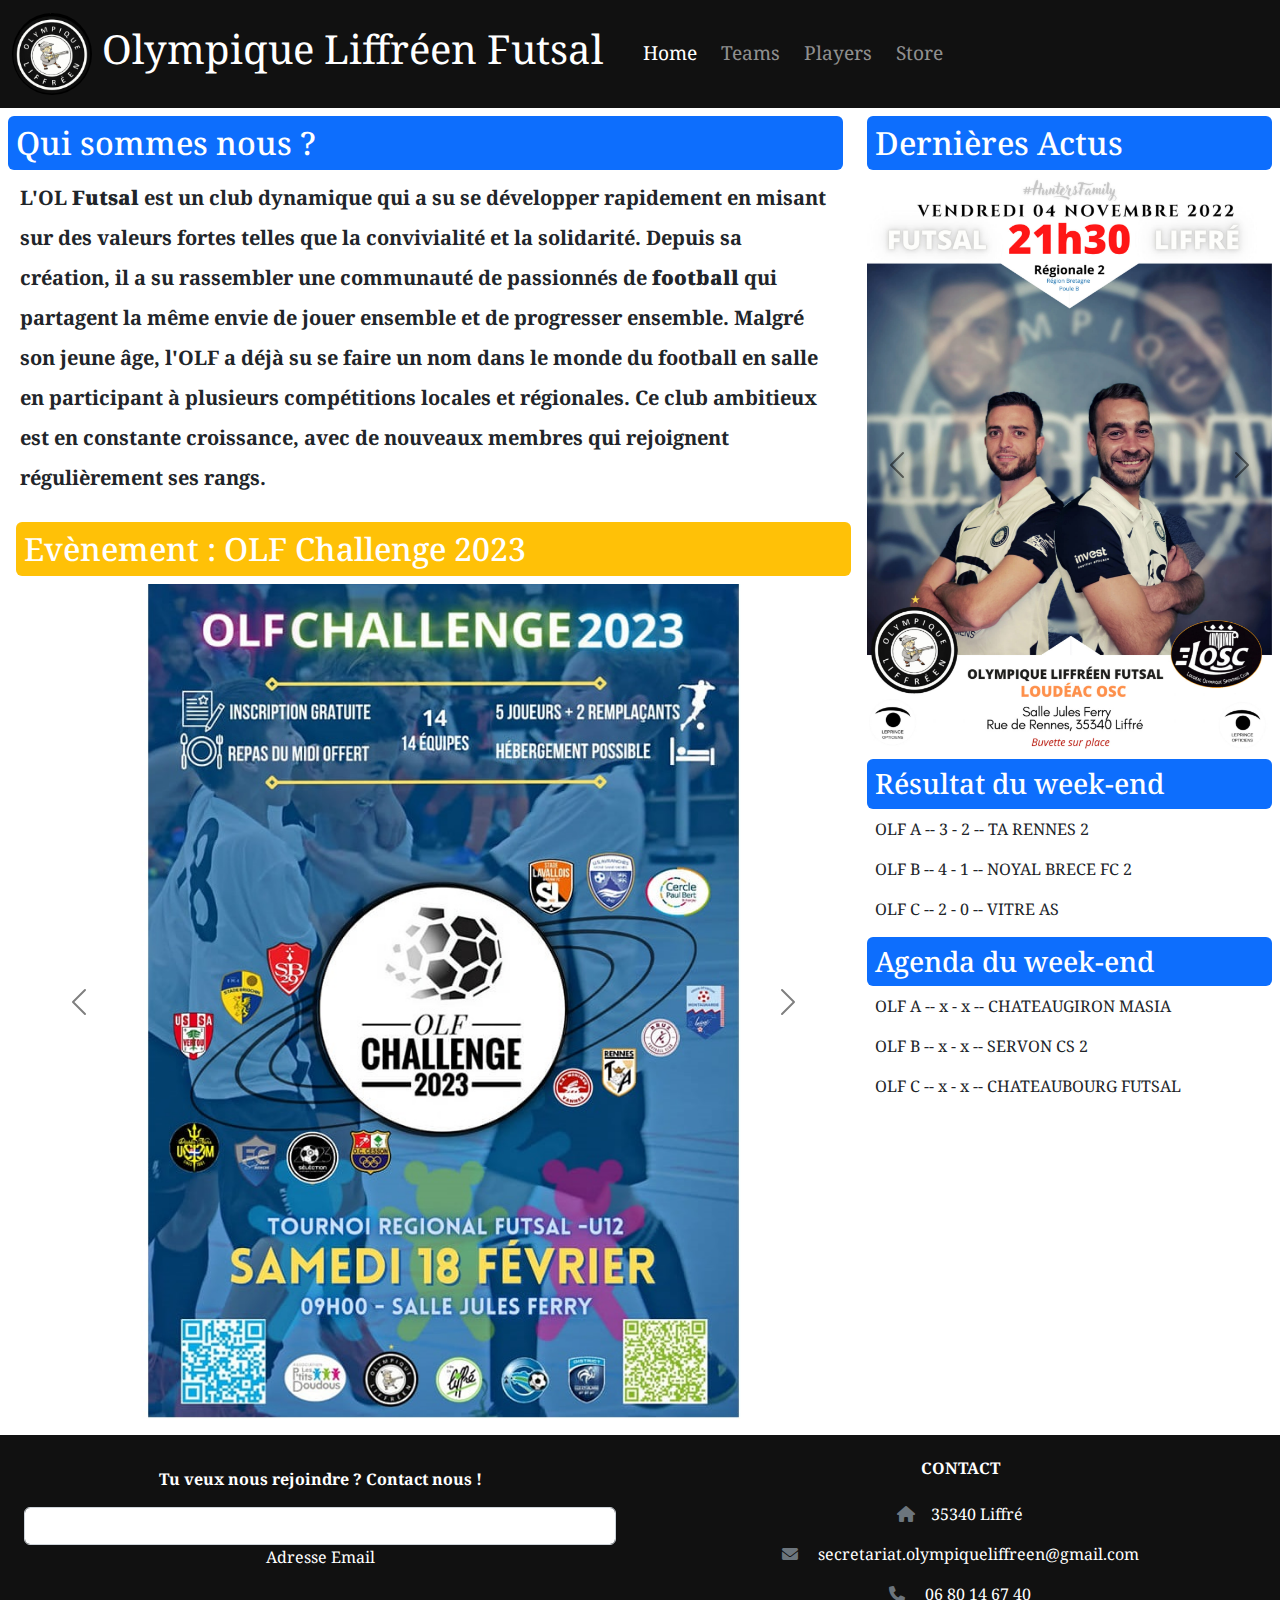
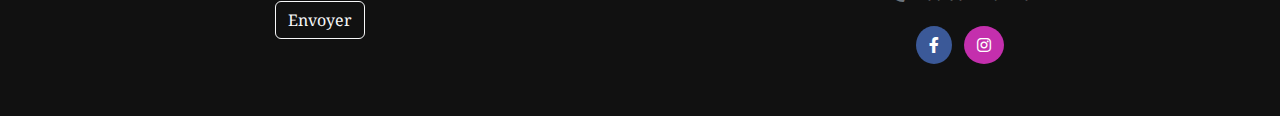
<file: index.html>
<!DOCTYPE html>
<html lang="fr">
  <head>
    <meta charset="UTF-8" />
    <meta http-equiv="X-UA-Compatible" content="IE=edge" />
    <meta name="viewport" content="width=device-width, initial-scale=1.0" />
    <title>Olympique Liffréen Futsal - Home</title>
    <meta
      name="description"
      content="Découvrer le football en salle à travers ce club situé en Ille et Vilaine (35) près de Rennes."
    />
    <link rel="preconnect" href="https://fonts.googleapis.com" />
    <link rel="preconnect" href="https://fonts.gstatic.com" crossorigin />
    <link
      href="https://fonts.googleapis.com/css2?family=Noto+Serif:ital,wght@0,400;0,700;1,400;1,700&display=swap"
      rel="stylesheet"
    />
    <link
      href="https://cdnjs.cloudflare.com/ajax/libs/font-awesome/6.0.0/css/all.min.css"
      rel="stylesheet"
    />
    <link rel="stylesheet" href="style/bootstrap.min.css" />
    <link rel="stylesheet" href="style/style.css" />
  </head>
  <body>
    <header>
      <nav class="navbar navbar-expand-md navbar-dark">
        <div class="container-fluid">
          <a class="navbar-brand" href="index.html">
            <img
              class="logo rounded-circle"
              src="style/images/logo.jpg"
              alt="logo OLF"
            />
            Olympique Liffréen Futsal</a
          >
          <button
            class="navbar-toggler"
            type="button"
            data-bs-toggle="collapse"
            data-bs-target="#navbarDark"
            aria-controls="navbarDark"
            aria-expanded="false"
            aria-label="Toggle navigation"
          >
            <span class="navbar-toggler-icon"></span>
          </button>
          <div class="collapse navbar-collapse ms-2 fs-5" id="navbarDark">
            <ul class="navbar-nav me-auto mb-2 mb-xl-0">
              <li class="nav-item ms-2">
                <a class="nav-link active" href="index.html">Home</a>
              </li>
              <li class="nav-item ms-2">
                <a class="nav-link" href="team.html">Teams</a>
              </li>
              <li class="nav-item ms-2">
                <a class="nav-link" href="player.html">Players</a>
              </li>
              <li class="nav-item ms-2">
                <a class="nav-link" href="store.html">Store</a>
              </li>
            </ul>
          </div>
        </div>
      </nav>
    </header>
    <main class="row p-2">
      <div class="col-12 col-lg-8">
        <div class="row justify-content-around">
          <article class="row justify-content-center align-items-center">
            <h2 class="bg-primary text-white p-2 rounded">Qui sommes nous ?</h2>
            <div class="d-flex">
              <img
                class="img-fluid d-none d-md-block d-lg-none"
                src="style/images/maillot.png"
                alt="maillot OLF"
              />
              <p class="align-self-center fw-bold lh-lg fs-5">
                L'OL <strong>Futsal</strong> est un club dynamique qui a su se
                développer rapidement en misant sur des valeurs fortes telles
                que la convivialité et la solidarité. Depuis sa création, il a
                su rassembler une communauté de passionnés de
                <strong>football</strong> qui partagent la même envie de jouer
                ensemble et de progresser ensemble. Malgré son jeune âge, l'OLF
                a déjà su se faire un nom dans le monde du football en salle en
                participant à plusieurs compétitions locales et régionales. Ce
                club ambitieux est en constante croissance, avec de nouveaux
                membres qui rejoignent régulièrement ses rangs.
              </p>
            </div>
          </article>

          <article class="evenement m-2">
            <h2 class="bg-warning text-white p-2 rounded">
              Evènement : OLF Challenge 2023
            </h2>
            <div
              id="carouselWithInterval"
              class="carousel slide"
              data-bs-ride="carousel"
            >
              <div class="carousel-inner">
                <div class="carousel-item active" data-bs-interval="5000">
                  <img
                    src="style/images/annonce.jpg"
                    class="d-block w-100 m-auto"
                    alt="Slide 1"
                  />
                </div>
                <div class="carousel-item" data-bs-interval="5000">
                  <img
                    src="style/images/classement.jpg"
                    class="d-block w-100 m-auto"
                    alt="Slide 2"
                  />
                </div>
                <div class="carousel-item" data-bs-interval="5000">
                  <img
                    src="style/images/tableau-A.jpg"
                    class="d-block w-100 m-auto"
                    alt="Slide 3"
                  />
                </div>
              </div>
              <a
                class="carousel-control-prev"
                href="#carouselWithInterval"
                role="button"
                data-bs-slide="prev"
              >
                <span class="carousel-control-prev-icon"></span>
              </a>
              <a
                class="carousel-control-next"
                href="#carouselWithInterval"
                role="button"
                data-bs-slide="next"
              >
                <span class="carousel-control-next-icon"></span>
              </a>
            </div>
          </article>
        </div>
      </div>
      <aside class="col-12 col-lg-4 justify-content-center align-items-center">
        <section class="actu mb-2">
          <h2 class="bg-primary text-white p-2 rounded">Dernières Actus</h2>
          <div
            id="carouselWithInterval1"
            class="carousel slide"
            data-bs-ride="carousel"
          >
            <div class="carousel-inner">
              <div class="carousel-item active" data-bs-interval="5000">
                <img
                  src="style/images/actu1.jpg"
                  class="d-block w-100"
                  alt="Slide 1"
                />
              </div>
              <div class="carousel-item" data-bs-interval="5000">
                <img
                  src="style/images/actu2.jpg"
                  class="d-block w-100"
                  alt="Slide 2"
                />
              </div>
              <div class="carousel-item" data-bs-interval="5000">
                <img
                  src="style/images/actu3.jpg"
                  class="d-block w-100"
                  alt="Slide 3"
                />
              </div>
            </div>
            <a
              class="carousel-control-prev"
              href="#carouselWithInterval1"
              role="button"
              data-bs-slide="prev"
            >
              <span class="carousel-control-prev-icon"></span>
            </a>
            <a
              class="carousel-control-next"
              href="#carouselWithInterval1"
              role="button"
              data-bs-slide="next"
            >
              <span class="carousel-control-next-icon"></span>
            </a>
          </div>
        </section>
        <article class="justify-content-center align-items-center">
          <h3 class="bg-primary text-white p-2 rounded">
            Résultat du week-end
          </h3>
          <p class="ps-2">OLF A -- 3 - 2 -- TA RENNES 2</p>
          <p class="ps-2">OLF B -- 4 - 1 -- NOYAL BRECE FC 2</p>
          <p class="ps-2">OLF C -- 2 - 0 -- VITRE AS</p>
        </article>
        <article class="justify-content-center align-items-center">
          <h3 class="bg-primary text-white p-2 rounded">Agenda du week-end</h3>
          <p class="ps-2">OLF A -- x - x -- CHATEAUGIRON MASIA</p>
          <p class="ps-2">OLF B -- x - x -- SERVON CS 2</p>
          <p class="ps-2">OLF C -- x - x -- CHATEAUBOURG FUTSAL</p>
        </article>
      </aside>
    </main>

    <footer class="text-center text-white d-md-flex">
      <div class="container col-md-6 p-4">
        <div>
          <form action="">
            <div class="justify-content-center">
              <div class="col-auto">
                <p class="pt-2">
                  <strong>Tu veux nous rejoindre ? Contact nous !</strong>
                </p>
              </div>

              <div class="col-auto">
                <div class="form-outline form-white mb-4">
                  <input
                    type="email"
                    id="form5Example21"
                    class="form-control"
                  />
                  <label class="form-label" for="form5Example21"
                    >Adresse Email</label
                  >
                </div>
              </div>
              <div class="col-auto">
                <button type="submit" class="btn btn-outline-light mb-4">
                  Envoyer
                </button>
              </div>
            </div>
          </form>
        </div>
      </div>

      <div class="container col-md-6 p-4">
        <section>
          <div class="col-auto">
            <!-- Links -->
            <h6 class="text-uppercase fw-bold mb-4">Contact</h6>
            <p><i class="fas fa-home me-3 text-secondary"></i>35340 Liffré</p>
            <p>
              <i class="fas fa-envelope me-3 text-secondary"></i>
              secretariat.olympiqueliffreen@gmail.com
            </p>
            <p>
              <i class="fas fa-phone me-3 text-secondary"></i> 06 80 14 67 40
            </p>
          </div>
        </section>

        <div class="mb-4">
          <a
            class="btn text-white btn-floating m-1 rounded-circle"
            style="background-color: #3b5998"
            href="https://www.facebook.com/OLFutsal/?locale=fr_FR"
            role="button"
            ><i class="fab fa-facebook-f"></i
          ></a>

          <a
            class="btn text-white btn-floating m-1 rounded-circle"
            style="background-color: #c42fad"
            href="https://www.instagram.com/olympiqueliffreen/?hl=fr"
            role="button"
            ><i class="fab fa-instagram"></i
          ></a>
        </div>
      </div>
    </footer>

    <script src="bootstrap.min.js"></script>
  </body>
</html>
</file>
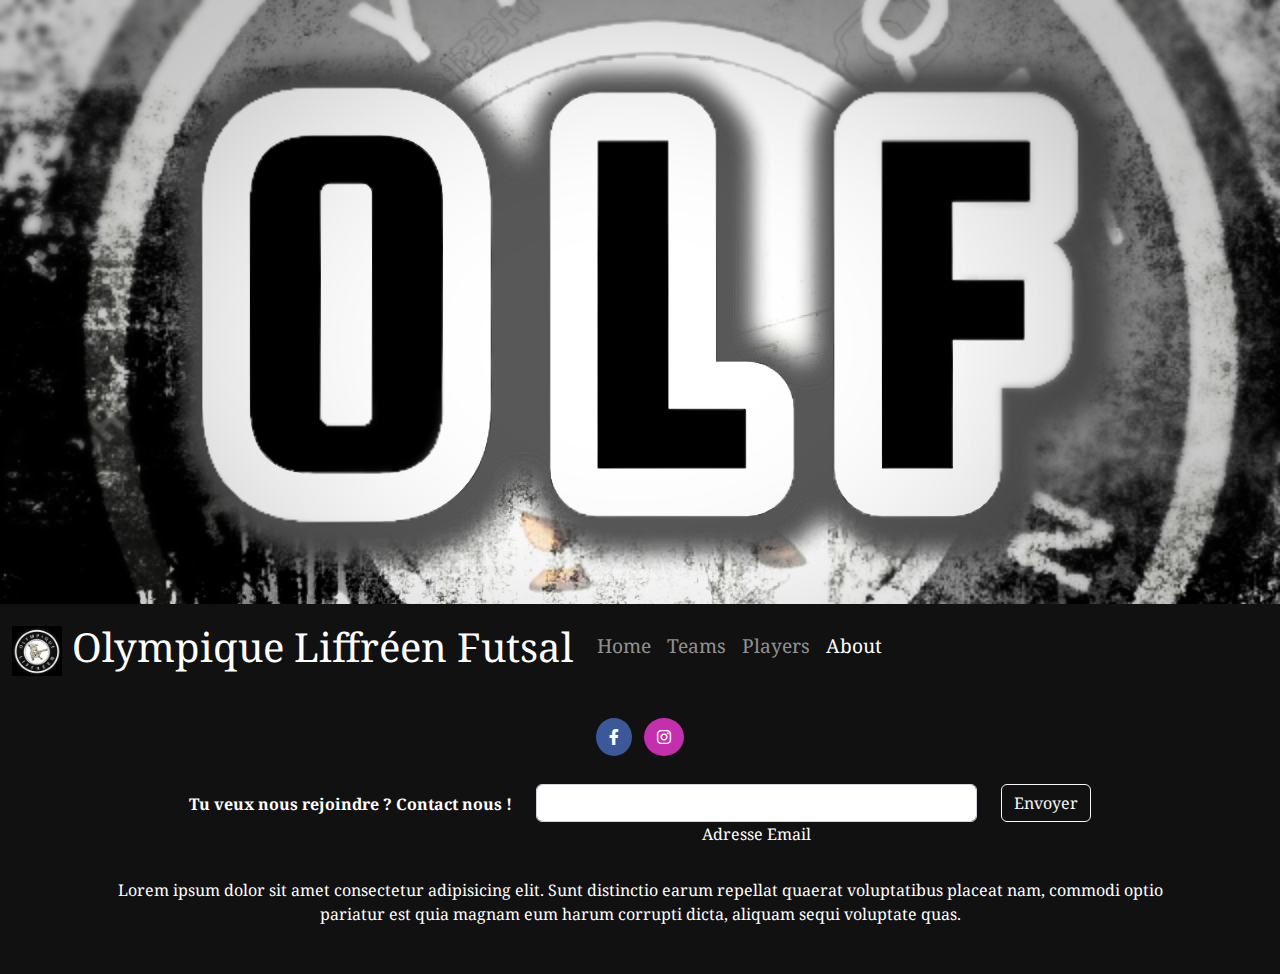
<file: about.html>
<!DOCTYPE html>
<html lang="fr">
  <head>
    <meta charset="UTF-8" />
    <meta http-equiv="X-UA-Compatible" content="IE=edge" />
    <meta name="viewport" content="width=device-width, initial-scale=1.0" />
    <title>Olympique Liffréen Futsal - About</title>
    <link rel="preconnect" href="https://fonts.googleapis.com" />
    <link rel="preconnect" href="https://fonts.gstatic.com" crossorigin />
    <link
      href="https://fonts.googleapis.com/css2?family=Noto+Serif:ital,wght@0,400;0,700;1,400;1,700&display=swap"
      rel="stylesheet"
    />
    <!-- Font Awesome -->
    <link
      href="https://cdnjs.cloudflare.com/ajax/libs/font-awesome/6.0.0/css/all.min.css"
      rel="stylesheet"
    />
    <link rel="stylesheet" href="style/bootstrap.min.css" />
    <link rel="stylesheet" href="style/style.css" />
  </head>
  <body>
    <header>
      <img
        class="ban img-fluid"
        src="style/images/banniere.jpg"
        alt="bannière OLF"
      />
      <nav class="navbar navbar-expand-md navbar-dark">
        <div class="container-fluid">
          <a class="navbar-brand" href="index.html">
            <img
              width="50px"
              height="50px"
              src="style/images/logo.jpg"
              alt="logo OLF"
            />
            Olympique Liffréen Futsal</a
          >
          <button
            class="navbar-toggler"
            type="button"
            data-bs-toggle="collapse"
            data-bs-target="#navbarDark"
            aria-controls="navbarDark"
            aria-expanded="false"
            aria-label="Toggle navigation"
          >
            <span class="navbar-toggler-icon"></span>
          </button>
          <div class="collapse navbar-collapse" id="navbarDark">
            <ul class="navbar-nav me-auto mb-2 mb-xl-0">
              <li class="nav-item">
                <a class="nav-link" href="index.html">Home</a>
              </li>
              <li class="nav-item">
                <a class="nav-link" href="team.html">Teams</a>
              </li>
              <li class="nav-item">
                <a class="nav-link" href="player.html">Players</a>
              </li>
              <li class="nav-item">
                <a class="nav-link active" href="about.html">About</a>
              </li>
            </ul>
          </div>
        </div>
      </nav>
    </header>

    <main></main>

    <footer class="text-center text-white">
      <div class="container p-4">
        <section class="mb-4">
          <a
            class="btn text-white btn-floating m-1 rounded-circle"
            style="background-color: #3b5998"
            href="https://www.facebook.com/OLFutsal/?locale=fr_FR"
            role="button"
            ><i class="fab fa-facebook-f"></i
          ></a>

          <a
            class="btn text-white btn-floating m-1 rounded-circle"
            style="background-color: #c42fad"
            href="https://www.instagram.com/olympiqueliffreen/?hl=fr"
            role="button"
            ><i class="fab fa-instagram"></i
          ></a>
        </section>

        <section class="">
          <form action="">
            <div class="row d-flex justify-content-center">
              <div class="col-auto">
                <p class="pt-2">
                  <strong>Tu veux nous rejoindre ? Contact nous !</strong>
                </p>
              </div>

              <div class="col-md-5 col-12">
                <div class="form-outline form-white mb-4">
                  <input
                    type="email"
                    id="form5Example21"
                    class="form-control"
                  />
                  <label class="form-label" for="form5Example21"
                    >Adresse Email</label
                  >
                </div>
              </div>
              <div class="col-auto">
                <button type="submit" class="btn btn-outline-light mb-4">
                  Envoyer
                </button>
              </div>
            </div>
          </form>
        </section>

        <section class="mb-4">
          <p>
            Lorem ipsum dolor sit amet consectetur adipisicing elit. Sunt
            distinctio earum repellat quaerat voluptatibus placeat nam, commodi
            optio pariatur est quia magnam eum harum corrupti dicta, aliquam
            sequi voluptate quas.
          </p>
        </section>
      </div>
    </footer>

    <script src="bootstrap.min.js"></script>
  </body>
</html>
</file>
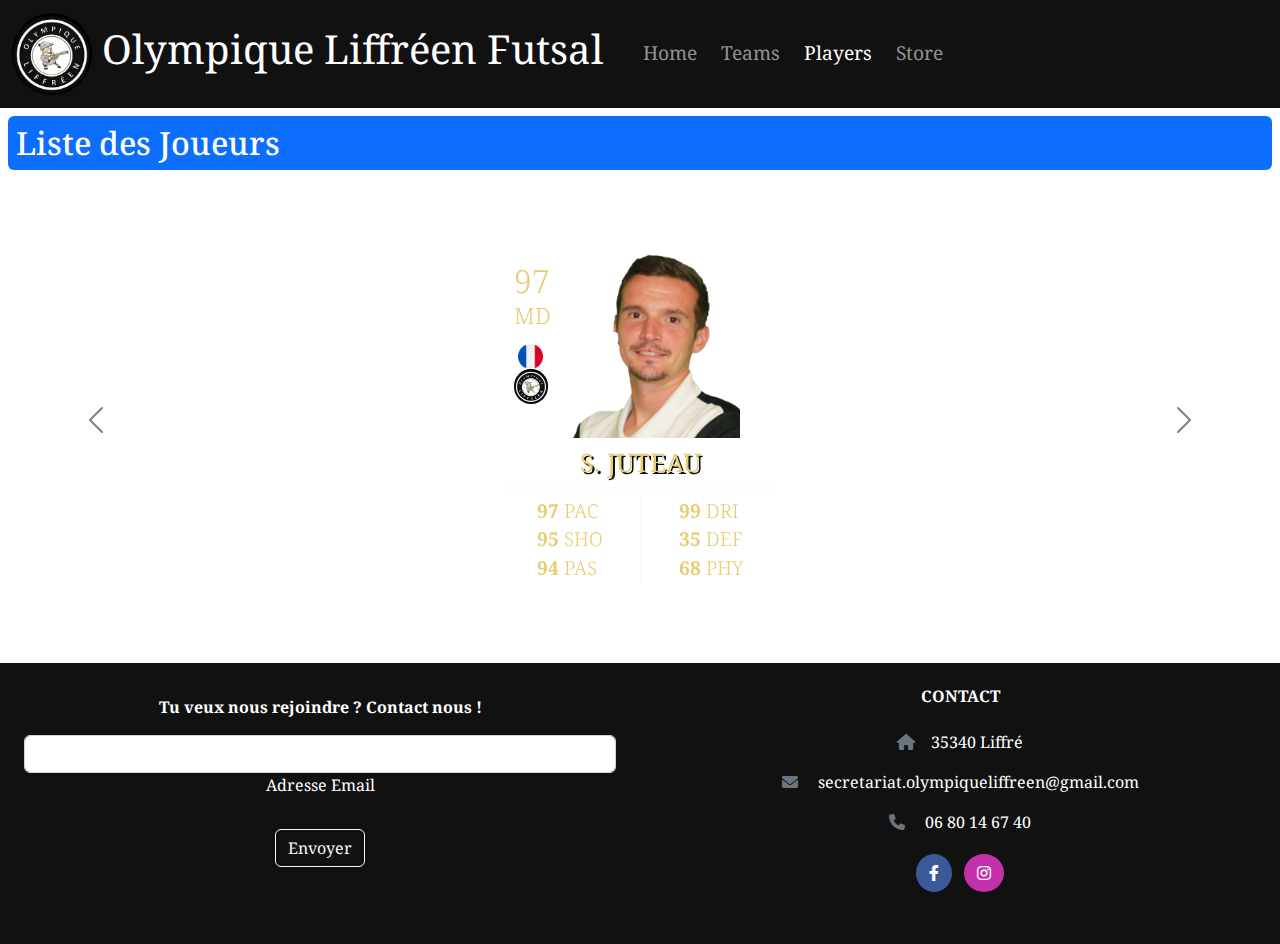
<file: player.html>
<!DOCTYPE html>
<html lang="fr">
  <head>
    <meta charset="UTF-8" />
    <meta http-equiv="X-UA-Compatible" content="IE=edge" />
    <meta name="viewport" content="width=device-width, initial-scale=1.0" />
    <title>Olympique Liffréen Futsal - Players</title>
    <meta
      name="description"
      content="Découvrer le football en salle à travers ce club situé en Ille et Vilaine (35) près de Rennes."
    />
    <link rel="preconnect" href="https://fonts.googleapis.com" />
    <link rel="preconnect" href="https://fonts.gstatic.com" crossorigin />
    <link
      href="https://fonts.googleapis.com/css2?family=Noto+Serif:ital,wght@0,400;0,700;1,400;1,700&display=swap"
      rel="stylesheet"
    />
    <link
      href="https://cdnjs.cloudflare.com/ajax/libs/font-awesome/6.0.0/css/all.min.css"
      rel="stylesheet"
    />
    <link rel="stylesheet" href="style/bootstrap.min.css" />
    <link rel="stylesheet" href="style/style.css" />
  </head>
  <body>
    <header>
      <nav class="navbar navbar-expand-md navbar-dark">
        <div class="container-fluid">
          <a class="navbar-brand" href="index.html">
            <img
              class="logo rounded-circle"
              src="style/images/logo.jpg"
              alt="logo OLF"
            />
            Olympique Liffréen Futsal</a
          >
          <button
            class="navbar-toggler"
            type="button"
            data-bs-toggle="collapse"
            data-bs-target="#navbarDark"
            aria-controls="navbarDark"
            aria-expanded="false"
            aria-label="Toggle navigation"
          >
            <span class="navbar-toggler-icon"></span>
          </button>
          <div class="collapse navbar-collapse ms-2 fs-5" id="navbarDark">
            <ul class="navbar-nav me-auto mb-2 mb-xl-0">
              <li class="nav-item ms-2">
                <a class="nav-link" href="index.html">Home</a>
              </li>
              <li class="nav-item ms-2">
                <a class="nav-link" href="team.html">Teams</a>
              </li>
              <li class="nav-item ms-2">
                <a class="nav-link active" href="player.html">Players</a>
              </li>
              <li class="nav-item ms-2">
                <a class="nav-link" href="store.html">Store</a>
              </li>
            </ul>
          </div>
        </div>
      </nav>
    </header>

    <main>
      <section class="player bg-opacity-10">
        <h2 class="bg-primary text-white p-2 m-2 rounded">Liste des Joueurs</h2>
        <div
          id="carouselWithInterval"
          class="carousel slide"
          data-bs-ride="carousel"
        >
          <div class="carousel-inner">
            <div class="carousel-item active" data-bs-interval="5000">
              <!-- ## fut-player-card ## -->
              <div class="fut-player-card">
                <div class="player-card-top">
                  <div class="player-master-info">
                    <div class="player-rating">
                      <span>97</span>
                    </div>
                    <div class="player-position">
                      <span>MD</span>
                    </div>
                    <div class="player-nation">
                      <img
                        src="style/images/france.png"
                        alt="France"
                        draggable="false"
                      />
                    </div>
                    <div class="player-club">
                      <img
                        src="style/images/logo.jpg"
                        alt="OLF"
                        draggable="false"
                      />
                    </div>
                  </div>
                  <div class="player-picture">
                    <img
                      src="style/images/seb-card-removebg.png"
                      alt="Juteau"
                      draggable="false"
                    />
                  </div>
                </div>
                <div class="player-card-bottom">
                  <div class="player-info">
                    <!-- Player Name-->
                    <div class="player-name">
                      <span>S. JUTEAU</span>
                    </div>
                    <!-- Player Features-->
                    <div class="player-features">
                      <div class="player-features-col">
                        <span>
                          <div class="player-feature-value">97</div>
                          <div class="player-feature-title">PAC</div>
                        </span>
                        <span>
                          <div class="player-feature-value">95</div>
                          <div class="player-feature-title">SHO</div>
                        </span>
                        <span>
                          <div class="player-feature-value">94</div>
                          <div class="player-feature-title">PAS</div>
                        </span>
                      </div>
                      <div class="player-features-col">
                        <span>
                          <div class="player-feature-value">99</div>
                          <div class="player-feature-title">DRI</div>
                        </span>
                        <span>
                          <div class="player-feature-value">35</div>
                          <div class="player-feature-title">DEF</div>
                        </span>
                        <span>
                          <div class="player-feature-value">68</div>
                          <div class="player-feature-title">PHY</div>
                        </span>
                      </div>
                    </div>
                  </div>
                </div>
              </div>
            </div>
            <div class="carousel-item" data-bs-interval="5000">
              <!-- ## fut-player-card ## -->
              <div class="fut-player-card">
                <div class="player-card-top">
                  <div class="player-master-info">
                    <div class="player-rating">
                      <span>97</span>
                    </div>
                    <div class="player-position">
                      <span>AT</span>
                    </div>
                    <div class="player-nation">
                      <img
                        src="style/images/france.png"
                        alt="France"
                        draggable="false"
                      />
                    </div>
                    <div class="player-club">
                      <img
                        src="style/images/logo.jpg"
                        alt="OLF"
                        draggable="false"
                      />
                    </div>
                  </div>
                  <div class="player-picture">
                    <img
                      src="style/images/clem-card-removebg.png"
                      alt="Marquet"
                      draggable="false"
                    />
                  </div>
                </div>
                <div class="player-card-bottom">
                  <div class="player-info">
                    <!-- Player Name-->
                    <div class="player-name">
                      <span>C. MARQUET</span>
                    </div>
                    <!-- Player Features-->
                    <div class="player-features">
                      <div class="player-features-col">
                        <span>
                          <div class="player-feature-value">97</div>
                          <div class="player-feature-title">PAC</div>
                        </span>
                        <span>
                          <div class="player-feature-value">95</div>
                          <div class="player-feature-title">SHO</div>
                        </span>
                        <span>
                          <div class="player-feature-value">94</div>
                          <div class="player-feature-title">PAS</div>
                        </span>
                      </div>
                      <div class="player-features-col">
                        <span>
                          <div class="player-feature-value">99</div>
                          <div class="player-feature-title">DRI</div>
                        </span>
                        <span>
                          <div class="player-feature-value">35</div>
                          <div class="player-feature-title">DEF</div>
                        </span>
                        <span>
                          <div class="player-feature-value">68</div>
                          <div class="player-feature-title">PHY</div>
                        </span>
                      </div>
                    </div>
                  </div>
                </div>
              </div>
            </div>
          </div>
          <a
            class="carousel-control-prev"
            href="#carouselWithInterval"
            role="button"
            data-bs-slide="prev"
          >
            <span class="carousel-control-prev-icon"></span>
          </a>
          <a
            class="carousel-control-next"
            href="#carouselWithInterval"
            role="button"
            data-bs-slide="next"
          >
            <span class="carousel-control-next-icon"></span>
          </a>
        </div>
      </section>
    </main>

    <footer class="text-center text-white d-md-flex">
      <div class="container col-md-6 p-4">
        <div>
          <form action="">
            <div class="justify-content-center">
              <div class="col-auto">
                <p class="pt-2">
                  <strong>Tu veux nous rejoindre ? Contact nous !</strong>
                </p>
              </div>

              <div class="col-auto">
                <div class="form-outline form-white mb-4">
                  <input
                    type="email"
                    id="form5Example21"
                    class="form-control"
                  />
                  <label class="form-label" for="form5Example21"
                    >Adresse Email</label
                  >
                </div>
              </div>
              <div class="col-auto">
                <button type="submit" class="btn btn-outline-light mb-4">
                  Envoyer
                </button>
              </div>
            </div>
          </form>
        </div>
      </div>

      <div class="container col-md-6 p-4">
        <section>
          <div class="col-auto">
            <!-- Links -->
            <h6 class="text-uppercase fw-bold mb-4">Contact</h6>
            <p><i class="fas fa-home me-3 text-secondary"></i>35340 Liffré</p>
            <p>
              <i class="fas fa-envelope me-3 text-secondary"></i>
              secretariat.olympiqueliffreen@gmail.com
            </p>
            <p>
              <i class="fas fa-phone me-3 text-secondary"></i> 06 80 14 67 40
            </p>
          </div>
        </section>

        <div class="mb-4">
          <a
            class="btn text-white btn-floating m-1 rounded-circle"
            style="background-color: #3b5998"
            href="https://www.facebook.com/OLFutsal/?locale=fr_FR"
            role="button"
            ><i class="fab fa-facebook-f"></i
          ></a>

          <a
            class="btn text-white btn-floating m-1 rounded-circle"
            style="background-color: #c42fad"
            href="https://www.instagram.com/olympiqueliffreen/?hl=fr"
            role="button"
            ><i class="fab fa-instagram"></i
          ></a>
        </div>
      </div>
    </footer>

    <script src="bootstrap.min.js"></script>
  </body>
</html>
</file>
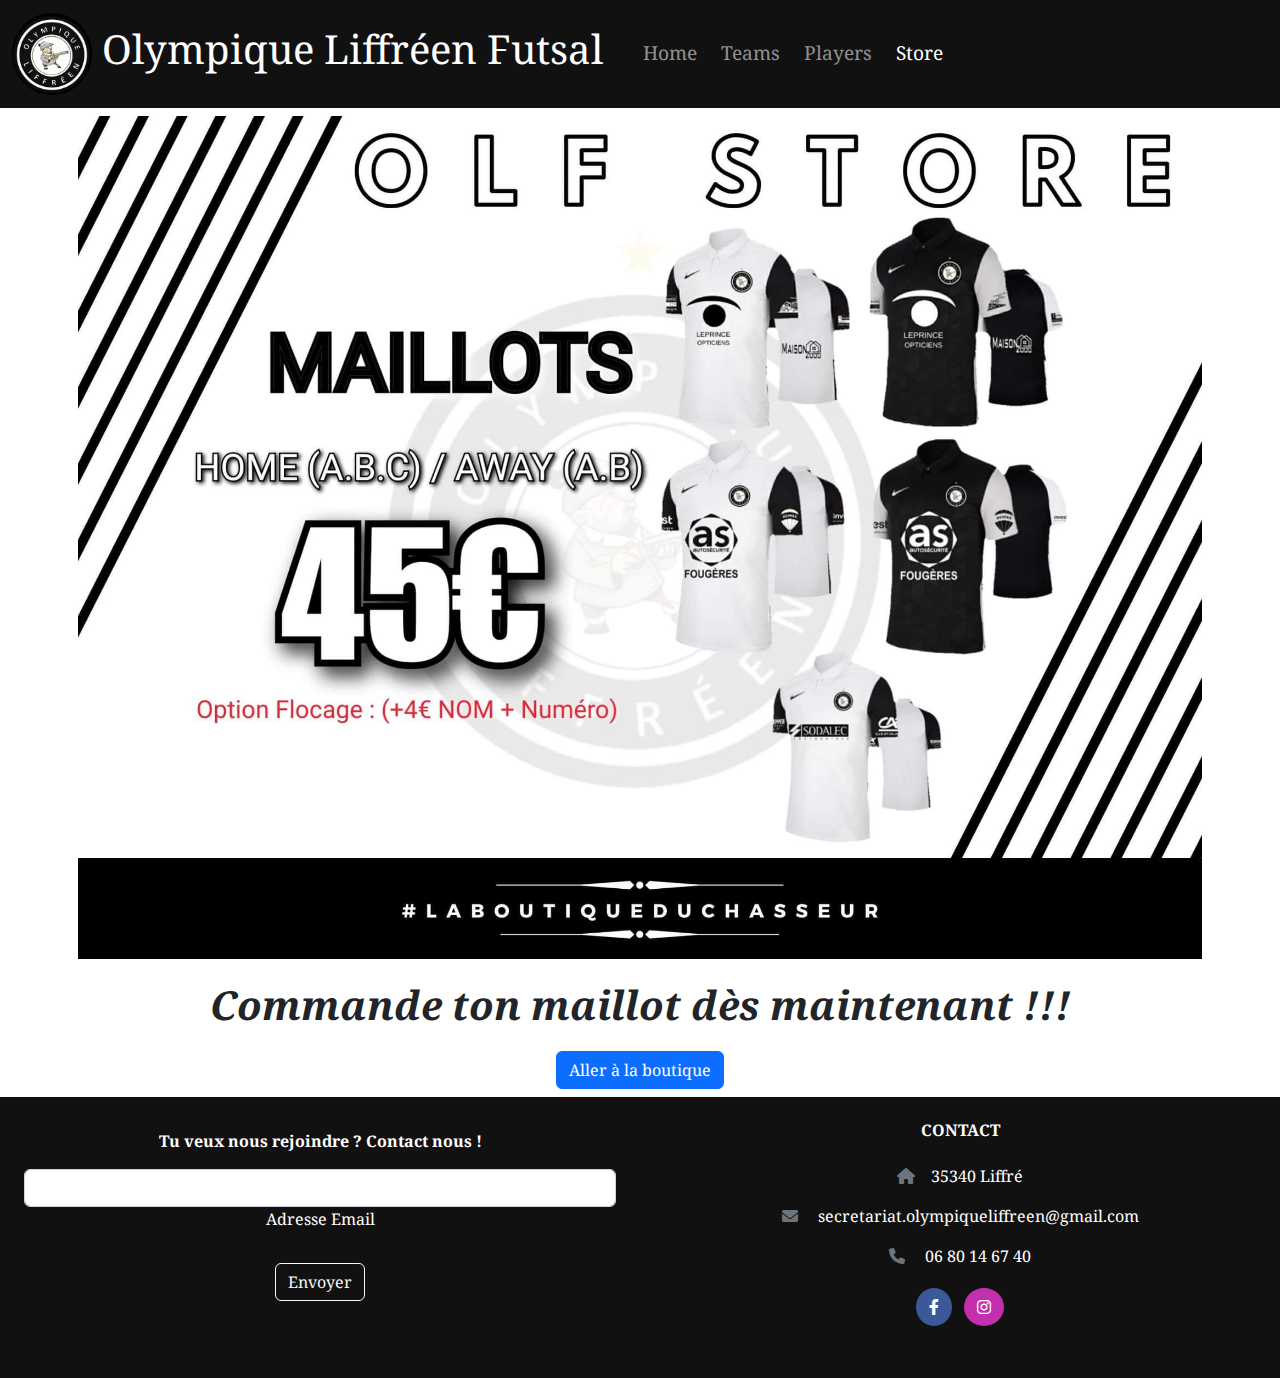
<file: store.html>
<!DOCTYPE html>
<html lang="fr">
  <head>
    <meta charset="UTF-8" />
    <meta http-equiv="X-UA-Compatible" content="IE=edge" />
    <meta name="viewport" content="width=device-width, initial-scale=1.0" />
    <title>Olympique Liffréen Futsal - About</title>
    <meta
      name="description"
      content="Découvrer le football en salle à travers ce club situé en Ille et Vilaine (35) près de Rennes."
    />
    <link rel="preconnect" href="https://fonts.googleapis.com" />
    <link rel="preconnect" href="https://fonts.gstatic.com" crossorigin />
    <link
      href="https://fonts.googleapis.com/css2?family=Noto+Serif:ital,wght@0,400;0,700;1,400;1,700&display=swap"
      rel="stylesheet"
    />
    <!-- Font Awesome -->
    <link
      href="https://cdnjs.cloudflare.com/ajax/libs/font-awesome/6.0.0/css/all.min.css"
      rel="stylesheet"
    />
    <link rel="stylesheet" href="style/bootstrap.min.css" />
    <link rel="stylesheet" href="style/style.css" />
  </head>
  <body>
    <header>
      <nav class="navbar navbar-expand-md navbar-dark">
        <div class="container-fluid">
          <a class="navbar-brand" href="index.html">
            <img
              class="logo rounded-circle"
              src="style/images/logo.jpg"
              alt="logo OLF"
            />
            Olympique Liffréen Futsal</a
          >
          <button
            class="navbar-toggler"
            type="button"
            data-bs-toggle="collapse"
            data-bs-target="#navbarDark"
            aria-controls="navbarDark"
            aria-expanded="false"
            aria-label="Toggle navigation"
          >
            <span class="navbar-toggler-icon"></span>
          </button>
          <div class="collapse navbar-collapse ms-2 fs-5" id="navbarDark">
            <ul class="navbar-nav me-auto mb-2 mb-xl-0">
              <li class="nav-item ms-2">
                <a class="nav-link" href="index.html">Home</a>
              </li>
              <li class="nav-item ms-2">
                <a class="nav-link" href="team.html">Teams</a>
              </li>
              <li class="nav-item ms-2">
                <a class="nav-link" href="player.html">Players</a>
              </li>
              <li class="nav-item ms-2">
                <a class="nav-link active" href="store.html">Store</a>
              </li>
            </ul>
          </div>
        </div>
      </nav>
    </header>

    <main class="container">
      <div class="row d-flex">
        <img
          class="col-lg p-2"
          src="style/images/store.jpeg"
          alt="maillot OLF"
        />
        <div class="col-lg p-2 text-center align-self-center">
          <p class="fs-1 fw-bold fst-italic">
            Commande ton maillot dès maintenant !!!
          </p>
          <a href="#" class="btn btn-primary">Aller à la boutique</a>
        </div>
      </div>
    </main>

    <footer class="text-center text-white d-md-flex">
      <div class="container col-md-6 p-4">
        <div>
          <form action="">
            <div class="justify-content-center">
              <div class="col-auto">
                <p class="pt-2">
                  <strong>Tu veux nous rejoindre ? Contact nous !</strong>
                </p>
              </div>

              <div class="col-auto">
                <div class="form-outline form-white mb-4">
                  <input
                    type="email"
                    id="form5Example21"
                    class="form-control"
                  />
                  <label class="form-label" for="form5Example21"
                    >Adresse Email</label
                  >
                </div>
              </div>
              <div class="col-auto">
                <button type="submit" class="btn btn-outline-light mb-4">
                  Envoyer
                </button>
              </div>
            </div>
          </form>
        </div>
      </div>

      <div class="container col-md-6 p-4">
        <section>
          <div class="col-auto">
            <!-- Links -->
            <h6 class="text-uppercase fw-bold mb-4">Contact</h6>
            <p><i class="fas fa-home me-3 text-secondary"></i>35340 Liffré</p>
            <p>
              <i class="fas fa-envelope me-3 text-secondary"></i>
              secretariat.olympiqueliffreen@gmail.com
            </p>
            <p>
              <i class="fas fa-phone me-3 text-secondary"></i> 06 80 14 67 40
            </p>
          </div>
        </section>

        <div class="mb-4">
          <a
            class="btn text-white btn-floating m-1 rounded-circle"
            style="background-color: #3b5998"
            href="https://www.facebook.com/OLFutsal/?locale=fr_FR"
            role="button"
            ><i class="fab fa-facebook-f"></i
          ></a>

          <a
            class="btn text-white btn-floating m-1 rounded-circle"
            style="background-color: #c42fad"
            href="https://www.instagram.com/olympiqueliffreen/?hl=fr"
            role="button"
            ><i class="fab fa-instagram"></i
          ></a>
        </div>
      </div>
    </footer>

    <script src="bootstrap.min.js"></script>
  </body>
</html>
</file>
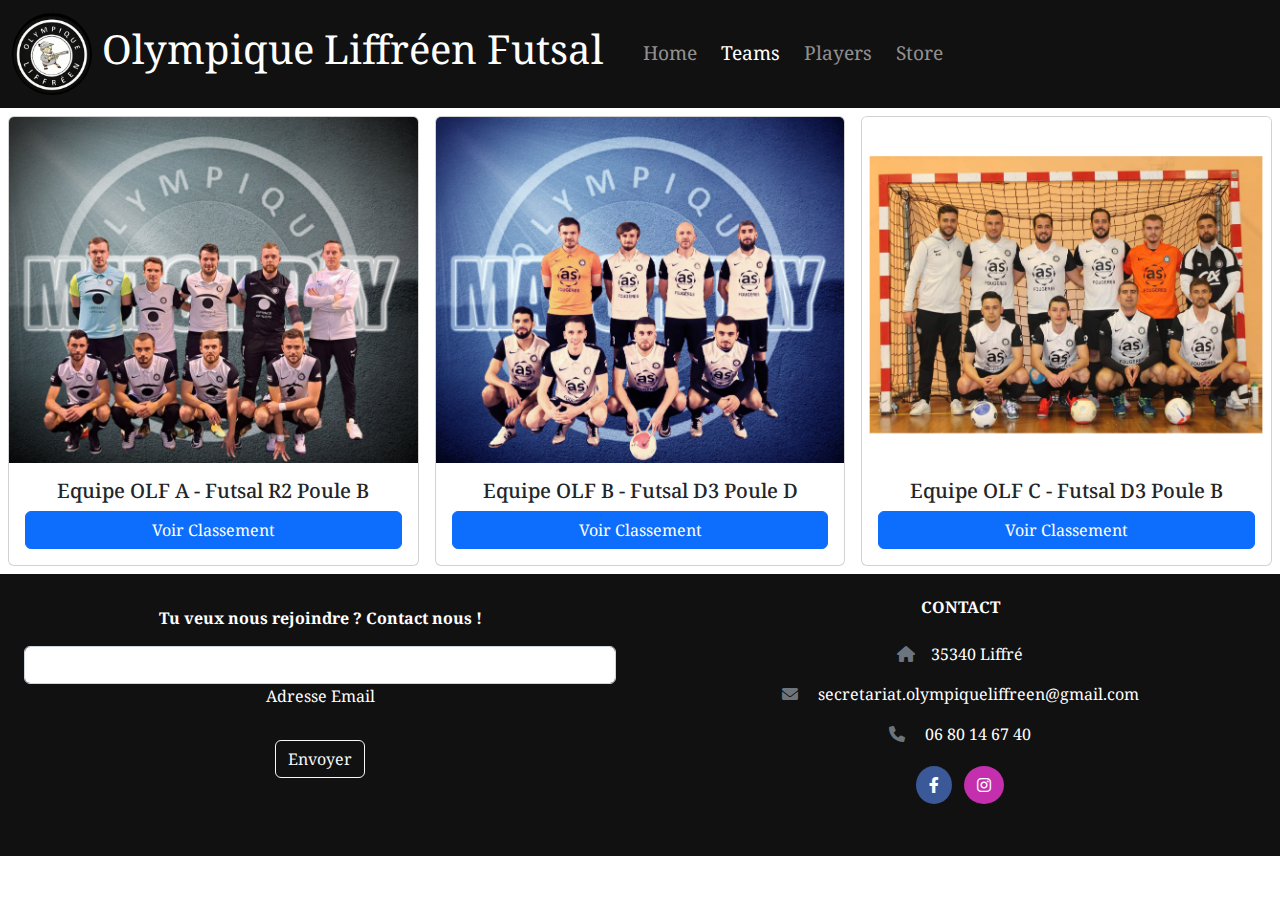
<file: team.html>
<!DOCTYPE html>
<html lang="fr">
  <head>
    <meta charset="UTF-8" />
    <meta http-equiv="X-UA-Compatible" content="IE=edge" />
    <meta name="viewport" content="width=device-width, initial-scale=1.0" />
    <title>Olympique Liffréen Futsal - Teams</title>
    <meta
      name="description"
      content="Découvrer le football en salle à travers ce club situé en Ille et Vilaine (35) près de Rennes."
    />
    <link rel="preconnect" href="https://fonts.googleapis.com" />
    <link rel="preconnect" href="https://fonts.gstatic.com" crossorigin />
    <link
      href="https://fonts.googleapis.com/css2?family=Noto+Serif:ital,wght@0,400;0,700;1,400;1,700&display=swap"
      rel="stylesheet"
    />
    <link
      href="https://cdnjs.cloudflare.com/ajax/libs/font-awesome/6.0.0/css/all.min.css"
      rel="stylesheet"
    />
    <link rel="stylesheet" href="style/bootstrap.min.css" />
    <link rel="stylesheet" href="style/style.css" />
  </head>
  <body>
    <header>
      <nav class="navbar navbar-expand-md navbar-dark">
        <div class="container-fluid">
          <a class="navbar-brand" href="index.html">
            <img
              class="logo rounded-circle"
              src="style/images/logo.jpg"
              alt="logo OLF"
            />
            Olympique Liffréen Futsal</a
          >
          <button
            class="navbar-toggler"
            type="button"
            data-bs-toggle="collapse"
            data-bs-target="#navbarDark"
            aria-controls="navbarDark"
            aria-expanded="false"
            aria-label="Toggle navigation"
          >
            <span class="navbar-toggler-icon"></span>
          </button>
          <div class="collapse navbar-collapse ms-2 fs-5" id="navbarDark">
            <ul class="navbar-nav me-auto mb-2 mb-xl-0">
              <li class="nav-item ms-2">
                <a class="nav-link" href="index.html">Home</a>
              </li>
              <li class="nav-item ms-2">
                <a class="nav-link active" href="team.html">Teams</a>
              </li>
              <li class="nav-item ms-2">
                <a class="nav-link" href="player.html">Players</a>
              </li>
              <li class="nav-item ms-2">
                <a class="nav-link" href="store.html">Store</a>
              </li>
            </ul>
          </div>
        </div>
      </nav>
    </header>

    <main class="d-lg-flex">
      <section class="team m-2">
        <div class="card">
          <img
            src="style/images/team1.jpg"
            class="card-img-top"
            alt="card-img-top"
          />
          <div class="card-body d-flex flex-column justify-content-center">
            <h5 class="card-title text-center">
              Equipe OLF A - Futsal R2 Poule B
            </h5>
            <a
              href="https://footbretagne.fff.fr/competitions?tab=ranking&id=398770&phase=2&poule=2&type=ch"
              class="btn btn-primary"
              >Voir Classement</a
            >
          </div>
        </div>
      </section>

      <section class="team m-2">
        <div class="card">
          <img
            src="style/images/team2.jpg"
            class="card-img-top"
            alt="card-img-top"
          />
          <div class="card-body d-flex flex-column justify-content-center">
            <h5 class="card-title text-center">
              Equipe OLF B - Futsal D3 Poule D
            </h5>
            <a
              href="https://foot35.fff.fr/competitions?tab=ranking&id=404800&phase=1&poule=4&type=ch"
              class="btn btn-primary"
              >Voir Classement</a
            >
          </div>
        </div>
      </section>

      <section class="team m-2">
        <div class="card">
          <img
            src="style/images/team3.jpg"
            class="card-img-top"
            alt="card-img-top"
          />
          <div class="card-body d-flex flex-column justify-content-center">
            <h5 class="card-title text-center">
              Equipe OLF C - Futsal D3 Poule B
            </h5>
            <a
              href="https://foot35.fff.fr/competitions?tab=ranking&id=404800&phase=1&poule=2&type=ch"
              class="btn btn-primary"
              >Voir Classement</a
            >
          </div>
        </div>
      </section>
    </main>

    <footer class="text-center text-white d-md-flex">
      <div class="container col-md-6 p-4">
        <div>
          <form action="">
            <div class="justify-content-center">
              <div class="col-auto">
                <p class="pt-2">
                  <strong>Tu veux nous rejoindre ? Contact nous !</strong>
                </p>
              </div>

              <div class="col-auto">
                <div class="form-outline form-white mb-4">
                  <input
                    type="email"
                    id="form5Example21"
                    class="form-control"
                  />
                  <label class="form-label" for="form5Example21"
                    >Adresse Email</label
                  >
                </div>
              </div>
              <div class="col-auto">
                <button type="submit" class="btn btn-outline-light mb-4">
                  Envoyer
                </button>
              </div>
            </div>
          </form>
        </div>
      </div>

      <div class="container col-md-6 p-4">
        <section>
          <div class="col-auto">
            <!-- Links -->
            <h6 class="text-uppercase fw-bold mb-4">Contact</h6>
            <p><i class="fas fa-home me-3 text-secondary"></i>35340 Liffré</p>
            <p>
              <i class="fas fa-envelope me-3 text-secondary"></i>
              secretariat.olympiqueliffreen@gmail.com
            </p>
            <p>
              <i class="fas fa-phone me-3 text-secondary"></i> 06 80 14 67 40
            </p>
          </div>
        </section>

        <div class="mb-4">
          <a
            class="btn text-white btn-floating m-1 rounded-circle"
            style="background-color: #3b5998"
            href="https://www.facebook.com/OLFutsal/?locale=fr_FR"
            role="button"
            ><i class="fab fa-facebook-f"></i
          ></a>

          <a
            class="btn text-white btn-floating m-1 rounded-circle"
            style="background-color: #c42fad"
            href="https://www.instagram.com/olympiqueliffreen/?hl=fr"
            role="button"
            ><i class="fab fa-instagram"></i
          ></a>
        </div>
      </div>
    </footer>

    <script src="bootstrap.min.js"></script>
  </body>
</html>
</file>
<file: style/style.css>
* {
  margin: 0;
  padding: 0;
  box-sizing: border-box;
  font-family: "Noto Serif", serif;
}

.navbar,
footer {
  background-color: #111;
}

.navbar-brand {
  font-size: 1.1rem;
}
.logo {
  width: 50px;
}
ul li {
  font-size: 0.9rem;
}

.carousel-control-next,
.carousel-control-prev {
  filter: invert(100%);
}

@media (min-width: 768px) {
  .navbar-brand {
    font-size: 1.6rem;
  }
  .logo {
    width: 60px;
  }
  ul li {
    font-size: 1rem;
  }
}

@media (min-width: 992px) {
  .navbar-brand {
    font-size: 2rem;
  }
  .logo {
    width: 70px;
  }
  ul li {
    font-size: 1.1rem;
  }
}

@media (min-width: 1200px) {
  .navbar-brand {
    font-size: 2.5rem;
  }
  .logo {
    width: 80px;
  }
  ul li {
    font-size: 1.2rem;
  }
}

/* *** fut-player-card styles *** */

.fut-player-card {
  position: relative;
  margin: auto;
  width: 300px;
  height: 485px;
  background-image: url(https://selimdoyranli.com/cdn/fut-player-card/img/card_bg.png);
  background-position: center center;
  background-size: 100% 100%;
  background-repeat: no-repeat;
  padding: 3.8rem 0;
  z-index: 2;
}

.fut-player-card .player-card-top {
  position: relative;
  display: flex;
  color: #e9cc74;
  padding: 0 1.5rem;
}

.fut-player-card .player-card-top .player-master-info {
  position: absolute;
  line-height: 2.2rem;
  font-weight: 300;
  padding: 1.5rem 0;
  text-transform: uppercase;
}

.fut-player-card .player-card-top .player-master-info .player-rating {
  font-size: 2rem;
}

.fut-player-card .player-card-top .player-master-info .player-position {
  font-size: 1.4rem;
}

.fut-player-card .player-card-top .player-master-info .player-nation {
  display: block;
  width: 2rem;
  height: 25px;
  margin: 0.3rem 0;
}

.fut-player-card .player-card-top .player-master-info .player-nation img {
  width: 100%;
  height: 100%;
  object-fit: contain;
}

.fut-player-card .player-card-top .player-master-info .player-club {
  display: block;
  width: 2.1rem;
  height: 40px;
}

.fut-player-card .player-card-top .player-master-info .player-club img {
  width: 100%;
  border-radius: 50%;
}

.fut-player-card .player-card-top .player-picture {
  width: 200px;
  height: 200px;
  margin: 0 auto;
  overflow: hidden;
}

.fut-player-card .player-card-top .player-picture img {
  width: 100%;
  height: 100%;
  object-fit: contain;
  position: relative;
  right: -1.5rem;
  bottom: 0;
}

.fut-player-card .player-card-top .player-picture .player-extra {
  position: absolute;
  right: 0;
  bottom: -0.5rem;
  overflow: hidden;
  font-size: 1rem;
  font-weight: 700;
  text-transform: uppercase;
  width: 100%;
  height: 2rem;
  padding: 0 1.5rem;
  text-align: right;
  background: none;
}

.fut-player-card .player-card-top .player-picture .player-extra span {
  margin-left: 0.6rem;
  text-shadow: 2px 2px #333;
}

.fut-player-card .player-card-bottom {
  position: relative;
}

.fut-player-card .player-card-bottom .player-info {
  display: block;
  padding: 0.3rem 0;
  color: #e9cc74;
  width: 90%;
  margin: 0 auto;
  height: auto;
  position: relative;
  z-index: 2;
}

.fut-player-card .player-card-bottom .player-info .player-name {
  width: 100%;
  display: block;
  text-align: center;
  font-size: 1.6rem;
  text-transform: uppercase;
  border-bottom: 2px solid rgba(233, 204, 116, 0.1);
  padding-bottom: 0.3rem;
  overflow: hidden;
}

.fut-player-card .player-card-bottom .player-info .player-name span {
  display: block;
  text-shadow: 2px 2px #111;
}

.fut-player-card .player-card-bottom .player-info .player-features {
  margin: 0.5rem auto;
  display: flex;
  justify-content: center;
}

.fut-player-card
  .player-card-bottom
  .player-info
  .player-features
  .player-features-col {
  border-right: 2px solid rgba(233, 204, 116, 0.1);
  padding: 0 2.3rem;
}

.fut-player-card
  .player-card-bottom
  .player-info
  .player-features
  .player-features-col
  span {
  display: flex;
  font-size: 1.2rem;
  text-transform: uppercase;
}

.fut-player-card
  .player-card-bottom
  .player-info
  .player-features
  .player-features-col
  span
  .player-feature-value {
  margin-right: 0.3rem;
  font-weight: 700;
}

.fut-player-card
  .player-card-bottom
  .player-info
  .player-features
  .player-features-col
  span
  .player-feature-title {
  font-weight: 300;
}

.fut-player-card
  .player-card-bottom
  .player-info
  .player-features
  .player-features-col:last-child {
  border: 0;
}
</file>
